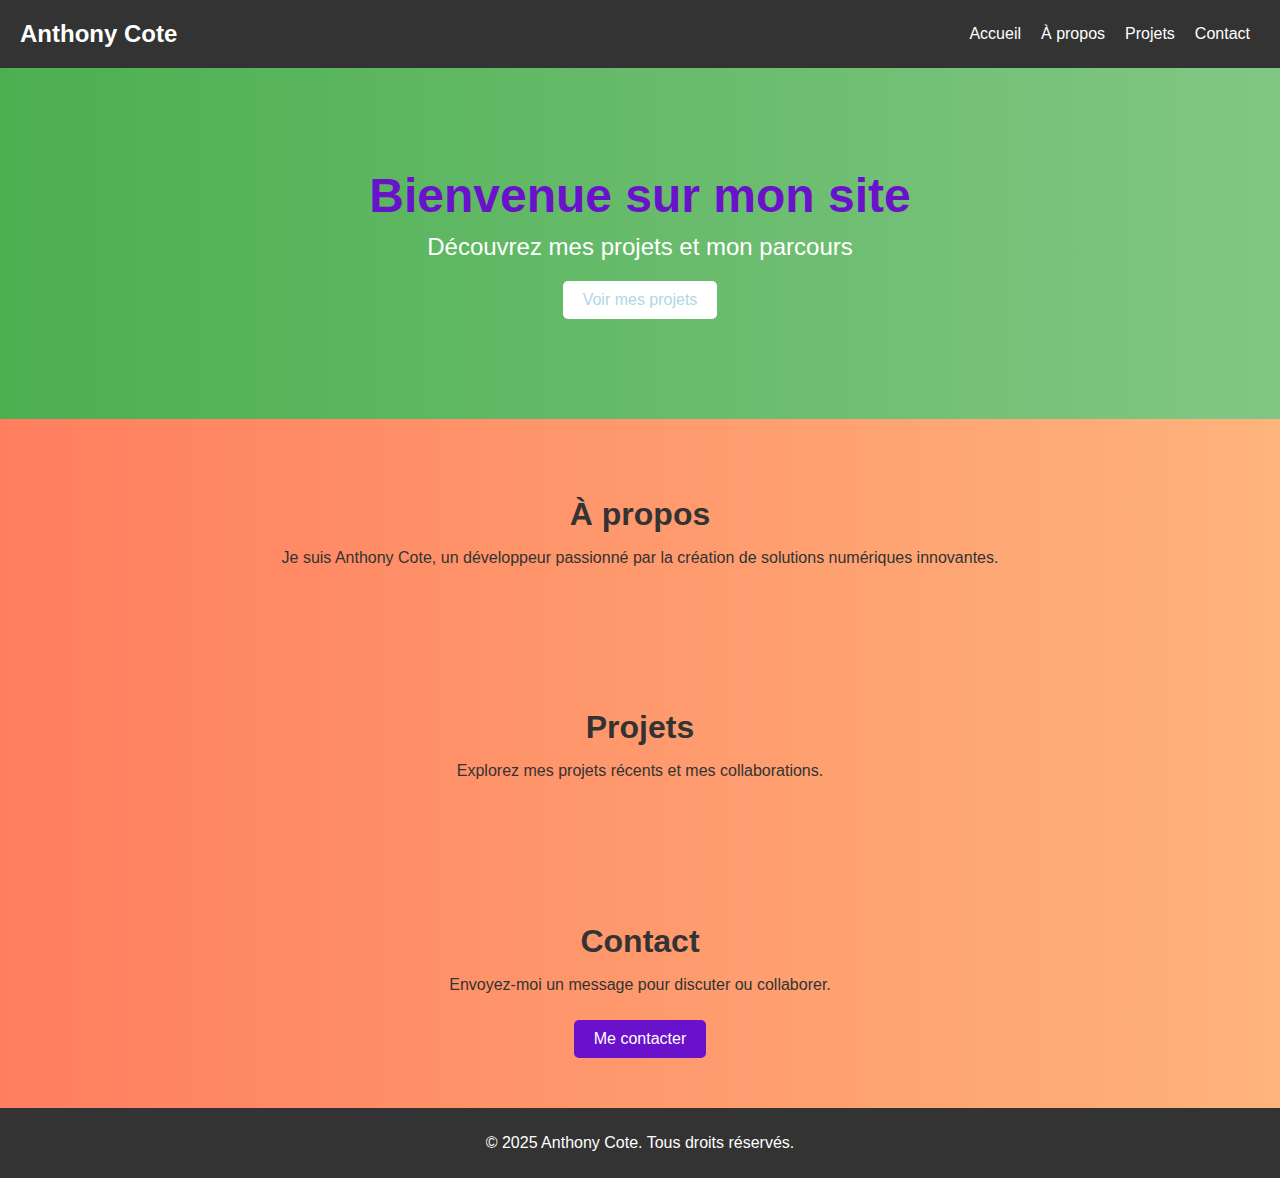
<file: Site WEB PERSO/index.html>
<!DOCTYPE html>
<html lang="fr">
<head>
    <meta charset="UTF-8">
    <meta name="viewport" content="width=device-width, initial-scale=1.0">
    <title>Anthony Cote</title>
    <link rel="stylesheet" href="styles.css">
</head>
<body>
    <header>
        <div class="logo">Anthony Cote</div>
        <nav>
            <ul>
                <li><a href="./index.html">Accueil</a></li>
                <li><a href="./a-propos.html">À propos</a></li>
                <li><a href="./projets.html">Projets</a></li>
                <li><a href="./contact.html">Contact</a></li>
            </ul>
        </nav>
    </header>
    <section id="home" class="hero">
        <h1>Bienvenue sur mon site</h1>
        <p>Découvrez mes projets et mon parcours</p>
        <button onclick="scrollToSection('projects')">Voir mes projets</button>
    </section>
    <section id="about">
        <h2>À propos</h2>
        <p>Je suis Anthony Cote, un développeur passionné par la création de solutions numériques innovantes.</p>
    </section>
    <section id="projects">
        <h2>Projets</h2>
        <p>Explorez mes projets récents et mes collaborations.</p>
    </section>
    <section id="contact">
        <h2>Contact</h2>
        <p>Envoyez-moi un message pour discuter ou collaborer.</p>
        <button onclick="alert('Formulaire de contact en cours de développement')">Me contacter</button>
    </section>
    <footer>
        <p>© 2025 Anthony Cote. Tous droits réservés.</p>
    </footer>
    <script src="scripts.js"></script>
</body>
</html>
</file>
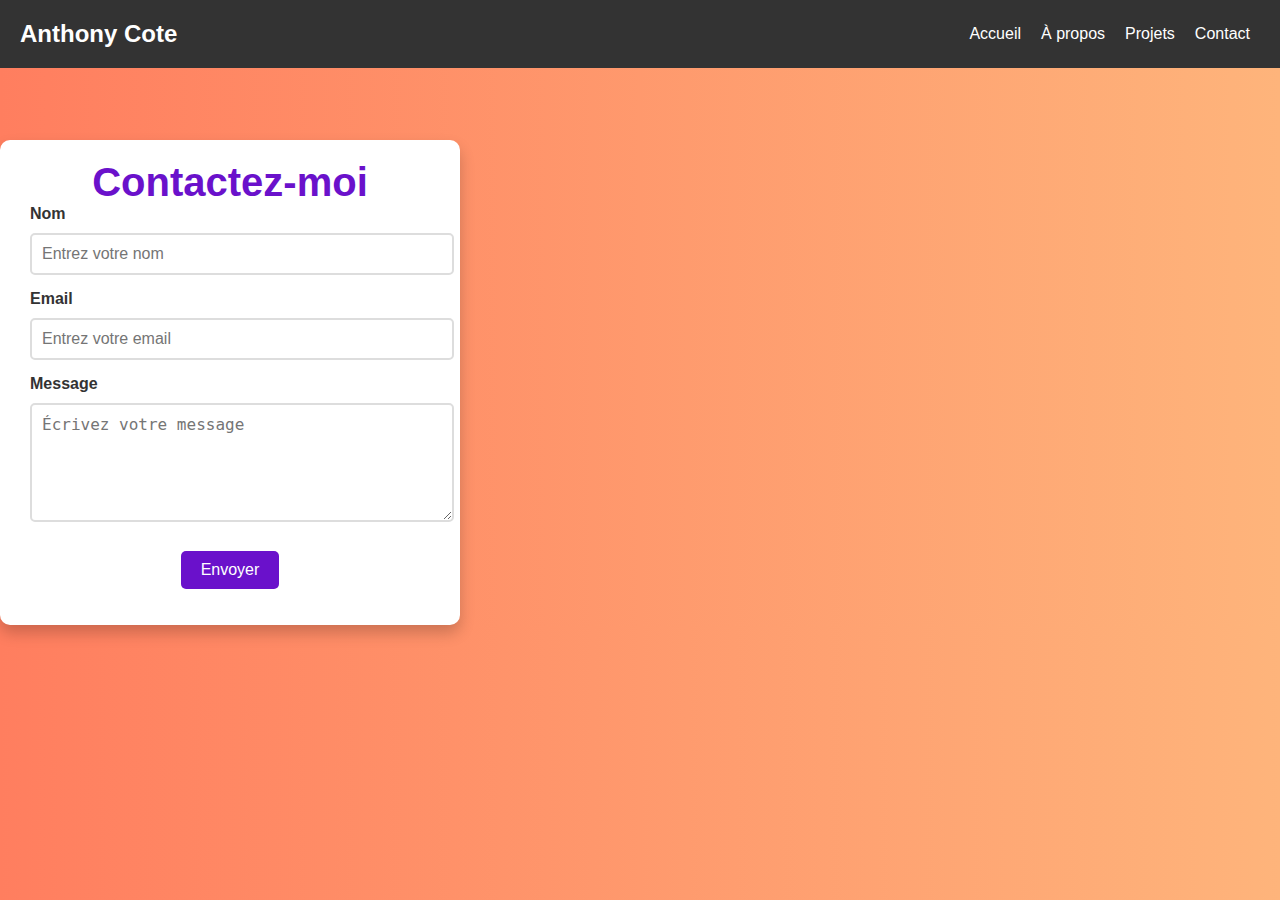
<file: Site WEB PERSO/contact.html>
<!DOCTYPE html>
<html lang="fr">
<head>
    <meta charset="UTF-8">
    <meta name="viewport" content="width=device-width, initial-scale=1.0">
    <title>Anthony Cote</title>
    <link rel="stylesheet" href="styles.css">
</head>
<body>
    <header>
        <div class="logo">Anthony Cote</div>
        <nav>
            <ul>
                <li><a href="./index.html">Accueil</a></li>
                <li><a href="./a-propos.html">À propos</a></li>
                <li><a href="./projets.html">Projets</a></li>
                <li><a href="./contact.html">Contact</a></li>
            </ul>
        </nav>
    </header>
    <br>
    <br>
    <br>
    <br>
        <div class="container">
            <h1>Contactez-moi</h1>
            <form id="contactForm">
                <div class="form-group">
                    <label for="name">Nom</label>
                    <input type="text" id="name" name="name" placeholder="Entrez votre nom" required>
                </div>
                <div class="form-group">
                    <label for="email">Email</label>
                    <input type="email" id="email" name="email" placeholder="Entrez votre email" required>
                </div>
                <div class="form-group">
                    <label for="message">Message</label>
                    <textarea id="message" name="message" placeholder="Écrivez votre message" rows="5" required></textarea>
                </div>
                <button type="submit">Envoyer</button>
            </form>
            <p id="successMessage"></p>
        </div>
        <script src="scripts.js"></script>
    </body>
    </html>
</file>
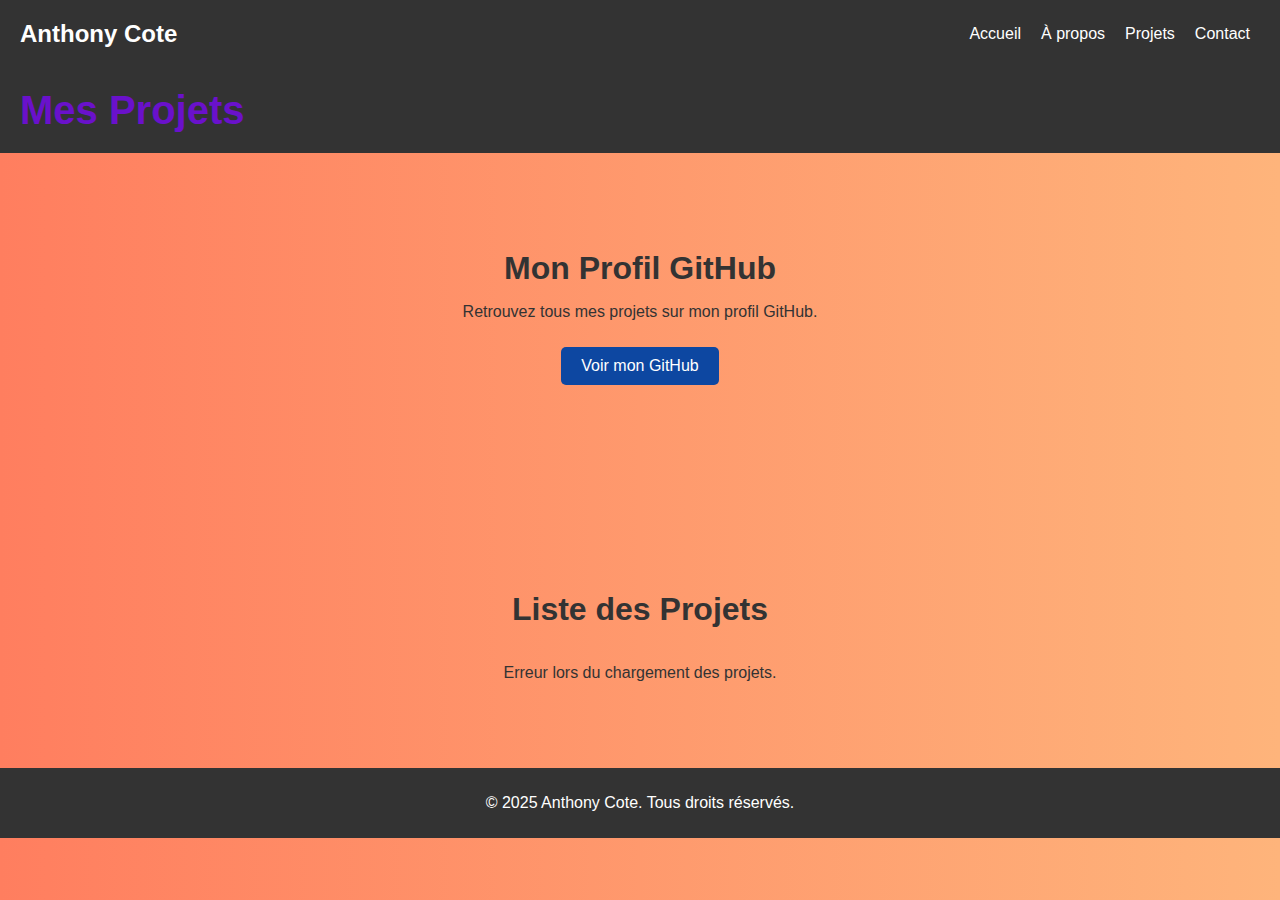
<file: Site WEB PERSO/projets.html>
<!DOCTYPE html>
<html lang="fr">
<head>
    <meta charset="UTF-8">
    <meta name="viewport" content="width=device-width, initial-scale=1.0">
    <title>Anthony Cote</title>
    <link rel="stylesheet" href="styles.css">
</head>
<body>
    <header>
        <div class="logo">Anthony Cote</div>
        <nav>
            <ul>
                <li><a href="./index.html">Accueil</a></li>
                <li><a href="./a-propos.html">À propos</a></li>
                <li><a href="./projets.html">Projets</a></li>
                <li><a href="./contact.html">Contact</a></li>
            </ul>
        </nav>
    </header>

    <!DOCTYPE html>
<html lang="fr">
<head>
    <meta charset="UTF-8">
    <meta name="viewport" content="width=device-width, initial-scale=1.0">
    <title>Mes Projets</title>
    <link rel="stylesheet" href="styles.css">
</head>
<body>
    <header>
        <h1>Mes Projets</h1>
    </header>
    <main>
        <section class="github-section">
            <h2>Mon Profil GitHub</h2>
            <p>Retrouvez tous mes projets sur mon profil GitHub.</p>
            <a href="https://github.com/anthocote19" target="_blank" class="github-link">Voir mon GitHub</a>
        </section>
        <section class="projects-section">
            <h2>Liste des Projets</h2>
            <div id="projects-container" class="projects-container">
                <p>Chargement des projets...</p>
            </div>
        </section>
    </main>
    <footer>
        <p>© 2025 Anthony Cote. Tous droits réservés.</p>
    </footer>
    <script src="scripts.js"></script>
</body>
</html>
</file>
<file: Site WEB PERSO/styles.css>
body {
    font-family: Arial, sans-serif;
    margin: 0;
    padding: 0;
    color: #333;
}

header {
    display: flex;
    justify-content: space-between;
    align-items: center;
    background: lightblue;
    padding: 10px 20px;
    color: #fff;
    position: sticky;
    top: 0;
    z-index: 1000;
}

.logo {
    font-size: 1.5rem;
    font-weight: bold;
}

nav ul {
    list-style: none;
    display: flex;
    margin: 0;
    padding: 0;
}

nav ul li {
    margin: 0 10px;
}

nav ul li a {
    text-decoration: none;
    color: #fff;
    font-size: 1rem;
    transition: color 0.3s;
}

nav ul li a:hover {
    color: #000;
}

.hero {
    background: linear-gradient(to right, #4CAF50, #81C784);
    color: #fff;
    text-align: center;
    padding: 100px 20px;
}

.hero h1 {
    font-size: 3rem;
    margin: 0;
}

.hero p {
    font-size: 1.5rem;
    margin: 10px 0;
}

.hero button {
    background: #fff;
    color: lightblue;
    border: none;
    padding: 10px 20px;
    font-size: 1rem;
    cursor: pointer;
    transition: background 0.3s;
}

.hero button:hover {
    background: #e0e0e0;
}

section {
    padding: 50px 20px;
    text-align: center;
}

section h2 {
    font-size: 2rem;
    margin-bottom: 10px;
}

footer {
    background: #333;
    color: #fff;
    text-align: center;
    padding: 10px 20px;
}



.container {
    background: #ffffff;
    color: #333;
    padding: 20px 30px;
    border-radius: 10px;
    box-shadow: 0 8px 15px rgba(0, 0, 0, 0.2);
    width: 100%;
    max-width: 400px;
    text-align: center;
}

h1 {
    margin-bottom: 20px;
    font-size: 1.8rem;
    color: #6a11cb;
}

.form-group {
    margin-bottom: 15px;
    text-align: left;
}

label {
    display: block;
    font-weight: bold;
    margin-bottom: 5px;
}

input, textarea {
    width: 100%;
    padding: 10px;
    margin-top: 5px;
    border: 2px solid #ddd;
    border-radius: 5px;
    font-size: 1rem;
    color: #333;
    outline: none;
    transition: border-color 0.3s;
}

input:focus, textarea:focus {
    border-color: #6a11cb;
}

button {
    background: #6a11cb;
    color: #fff;
    border: none;
    padding: 10px 20px;
    font-size: 1rem;
    border-radius: 5px;
    cursor: pointer;
    transition: background 0.3s;
    margin-top: 10px;
}

button:hover {
    background: #2575fc;
}

#successMessage {
    margin-top: 15px;
    font-size: 1rem;
    color: #28a745;
}


body {
    font-family: Arial, sans-serif;
    margin: 0;
    padding: 0;
    background: linear-gradient(to right, #2193b0, #6dd5ed);
    color: #333;
}

header {
    text-align: center;
    padding: 20px;
    background: #0d47a1;
    color: white;
}

h1 {
    margin: 0;
    font-size: 2.5rem;
}

main {
    padding: 20px;
    text-align: center;
}

.github-section {
    margin-bottom: 40px;
}

.github-link {
    display: inline-block;
    margin-top: 10px;
    padding: 10px 20px;
    background: #0d47a1;
    color: white;
    text-decoration: none;
    font-size: 1rem;
    border-radius: 5px;
    transition: background 0.3s;
}

.github-link:hover {
    background: #1976d2;
}

.projects-section {
    margin-top: 40px;
}

.projects-container {
    display: flex;
    flex-wrap: wrap;
    justify-content: center;
    gap: 20px;
    margin-top: 20px;
}

.project-card {
    background: white;
    border-radius: 10px;
    box-shadow: 0 4px 8px rgba(0, 0, 0, 0.2);
    width: 300px;
    padding: 15px;
    text-align: left;
    transition: transform 0.3s;
}

.project-card:hover {
    transform: translateY(-5px);
}

.project-card h3 {
    margin: 0 0 10px 0;
    font-size: 1.2rem;
    color: #0d47a1;
}

.project-card p {
    font-size: 0.9rem;
    color: #555;
}

.project-card a {
    display: inline-block;
    margin-top: 10px;
    text-decoration: none;
    color: #0d47a1;
    font-weight: bold;
    transition: color 0.3s;
}

.project-card a:hover {
    color: #1976d2;
}

footer {
    text-align: center;
    padding: 10px;
    background: #0d47a1;
    color: white;
}


body {
    font-family: Arial, sans-serif;
    margin: 0;
    padding: 0;
    color: #333;
    background: linear-gradient(to right, #ff7e5f, #feb47b);
}

header {
    text-align: center;
    background: #333;
    color: white;
    padding: 20px;
}

h1 {
    margin: 0;
    font-size: 2.5rem;
}

main {
    padding: 20px;
    display: flex;
    flex-direction: column;
    align-items: center;
}

.about-section {
    display: flex;
    flex-wrap: wrap;
    justify-content: center;
    align-items: center;
    margin: 20px 0;
    background: white;
    border-radius: 10px;
    box-shadow: 0 4px 10px rgba(0, 0, 0, 0.2);
    padding: 20px;
    max-width: 900px;
    width: 100%;
}

.photo-container img {
    width: 150px;
    height: 150px;
    border-radius: 50%;
    object-fit: cover;
    border: 4px solid #ff7e5f;
    margin-right: 20px;
}

.info-container {
    flex: 1;
    text-align: left;
}

.info-container h2 {
    color: #ff7e5f;
    font-size: 1.8rem;
    margin: 0;
}

.info-container p {
    margin: 10px 0;
    line-height: 1.6;
}

.info-container button {
    background: #ff7e5f;
    color: white;
    border: none;
    padding: 10px 20px;
    font-size: 1rem;
    border-radius: 5px;
    cursor: pointer;
    transition: background 0.3s;
}

.info-container button:hover {
    background: #e05740;
}

.extra-info {
    margin-top: 20px;
    background: white;
    border-radius: 10px;
    box-shadow: 0 4px 10px rgba(0, 0, 0, 0.2);
    padding: 20px;
    max-width: 800px;
    width: 100%;
    text-align: left;
}

.extra-info h2 {
    color: #ff7e5f;
    font-size: 1.5rem;
}

.extra-info ul {
    list-style-type: disc;
    margin: 10px 0 0 20px;
    line-height: 1.6;
}

footer {
    text-align: center;
    padding: 10px;
    background: #333;
    color: white;
}
</file>
